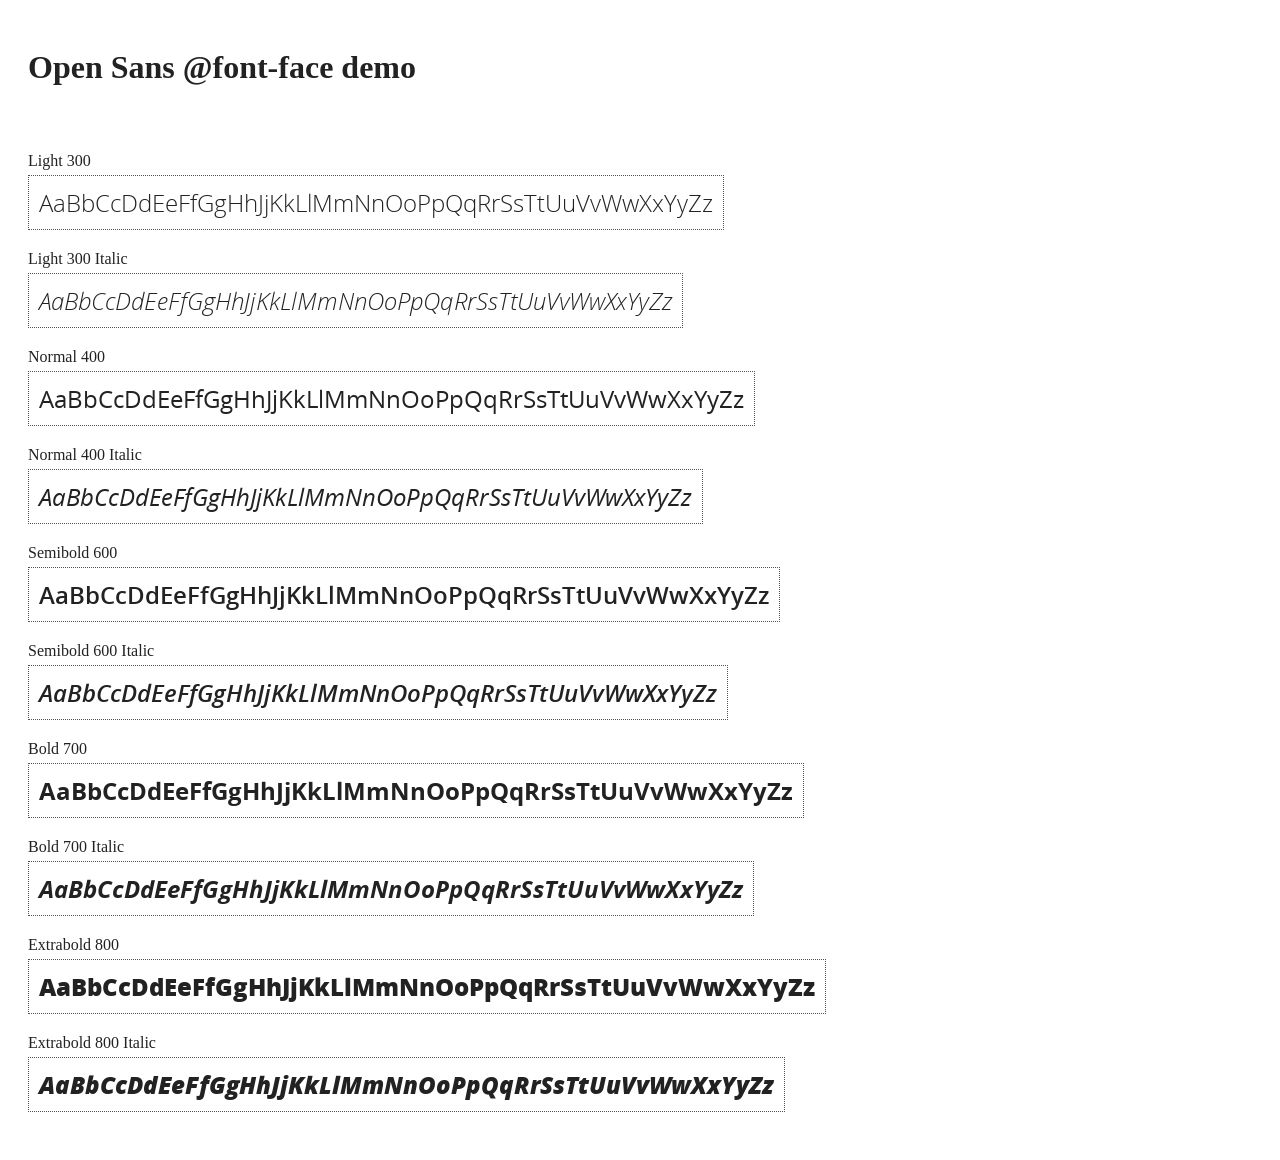
<file: app/resources/js/angular/docs/components/open-sans-fontface-1.0.4/index.html>
<!DOCTYPE html>
<html>
	<head>
		<title>Open Sans @font-face demo</title>
		<meta charset="UTF-8" />
		<link rel="stylesheet" href="open-sans.css" type="text/css" />
		<style>
		body {
			padding: 20px;
			color: #222;
			background: #fff;
		}

		span { display: block; }

		.font-demo {
			display: inline-block;
			margin: 5px 0 20px;
			padding: 10px;
			border: 1px dotted #555;
			font-family: 'Open Sans';
			font-size: 24px;
		}
		</style>
	</head>
	<body>
		<h1>Open Sans @font-face demo</h1>
		<div style="margin-bottom:20px">
			<iframe src="http://ghbtns.com/github-btn.html?user=FontFaceKit&amp;repo=open-sans&amp;type=watch&amp;count=true"
					style="width:110px;height:20px;border:0"></iframe>
			<iframe src="http://ghbtns.com/github-btn.html?user=FontFaceKit&amp;repo=open-sans&amp;type=fork&amp;count=true"
					style="width:95px;height:20px;border:0"></iframe>
		</div>

		<span>Light 300</span>
		<div class="font-demo" style="font-weight:300">
			AaBbCcDdEeFfGgHhJjKkLlMmNnOoPpQqRrSsTtUuVvWwXxYyZz
		</div>

		<span>Light 300 Italic</span>
		<div class="font-demo" style="font-weight:300;font-style:italic">
			AaBbCcDdEeFfGgHhJjKkLlMmNnOoPpQqRrSsTtUuVvWwXxYyZz
		</div>

		<span>Normal 400</span>
		<div class="font-demo">
			AaBbCcDdEeFfGgHhJjKkLlMmNnOoPpQqRrSsTtUuVvWwXxYyZz
		</div>

		<span>Normal 400 Italic</span>
		<div class="font-demo" style="font-style:italic">
			AaBbCcDdEeFfGgHhJjKkLlMmNnOoPpQqRrSsTtUuVvWwXxYyZz
		</div>

		<span>Semibold 600</span>
		<div class="font-demo" style="font-weight:600">
			AaBbCcDdEeFfGgHhJjKkLlMmNnOoPpQqRrSsTtUuVvWwXxYyZz
		</div>

		<span>Semibold 600 Italic</span>
		<div class="font-demo" style="font-weight:600;font-style:italic">
			AaBbCcDdEeFfGgHhJjKkLlMmNnOoPpQqRrSsTtUuVvWwXxYyZz
		</div>

		<span>Bold 700</span>
		<div class="font-demo" style="font-weight:700">
			AaBbCcDdEeFfGgHhJjKkLlMmNnOoPpQqRrSsTtUuVvWwXxYyZz
		</div>

		<span>Bold 700 Italic</span>
		<div class="font-demo" style="font-weight:700;font-style:italic">
			AaBbCcDdEeFfGgHhJjKkLlMmNnOoPpQqRrSsTtUuVvWwXxYyZz
		</div>

		<span>Extrabold 800</span>
		<div class="font-demo" style="font-weight:800">
			AaBbCcDdEeFfGgHhJjKkLlMmNnOoPpQqRrSsTtUuVvWwXxYyZz
		</div>

		<span>Extrabold 800 Italic</span>
		<div class="font-demo" style="font-weight:800;font-style:italic">
			AaBbCcDdEeFfGgHhJjKkLlMmNnOoPpQqRrSsTtUuVvWwXxYyZz
		</div>
	</body>
</html>
</file>
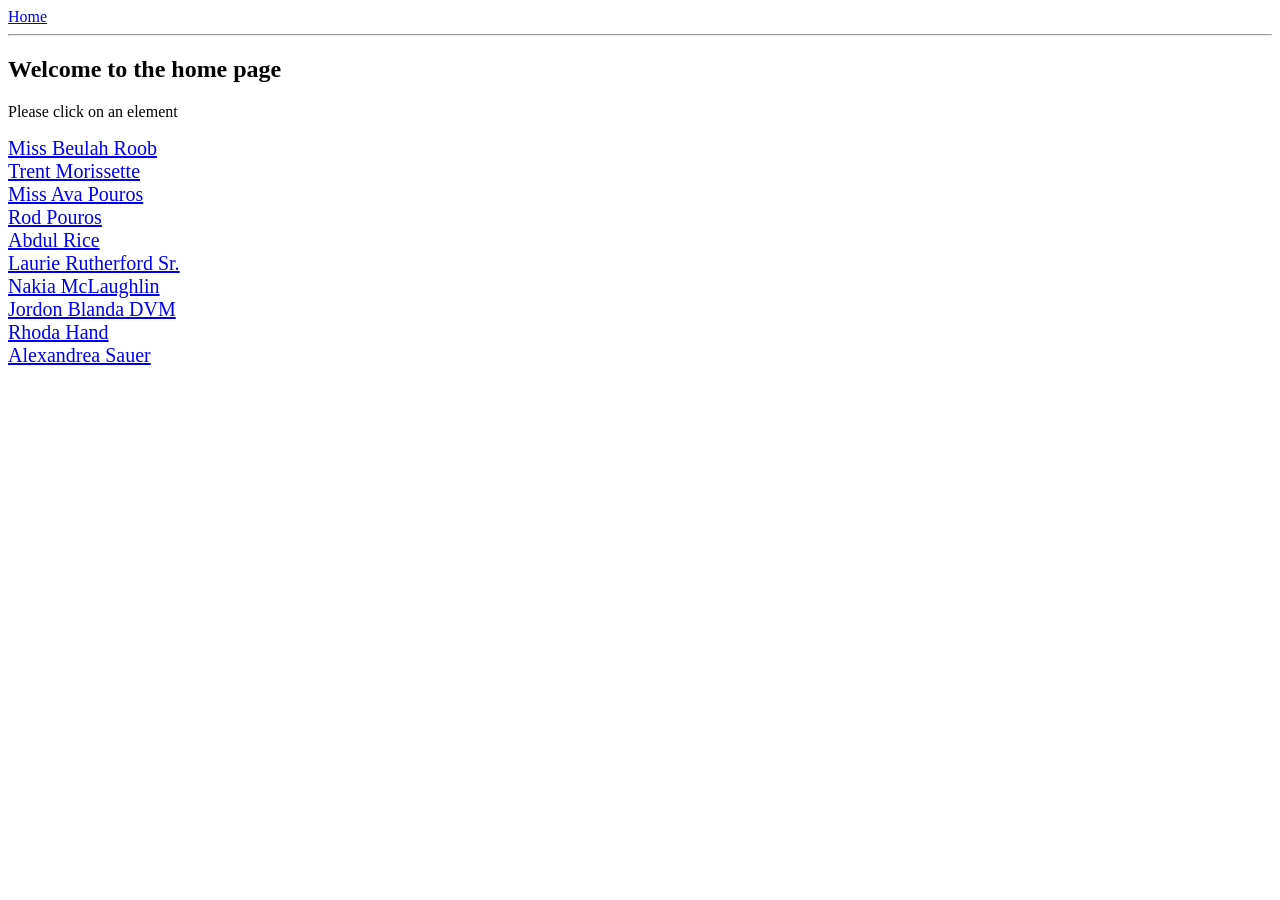
<file: app/resources/js/angular/docs/examples/example-anchoringExample/index.html>
<!doctype html>
<html lang="en">
<head>
  <meta charset="UTF-8">
  <title>Example - example-anchoringExample</title>
  <link href="animations.css" rel="stylesheet" type="text/css">
  

  <script src="../../../angular.min.js"></script>
  <script src="../../../angular-animate.js"></script>
  <script src="../../../angular-route.js"></script>
  <script src="script.js"></script>
  

  
</head>
<body ng-app="anchoringExample">
  <a href="#/">Home</a>
<hr />
<div class="view-container">
  <div ng-view class="view"></div>
</div>
</body>
</html>
</file>
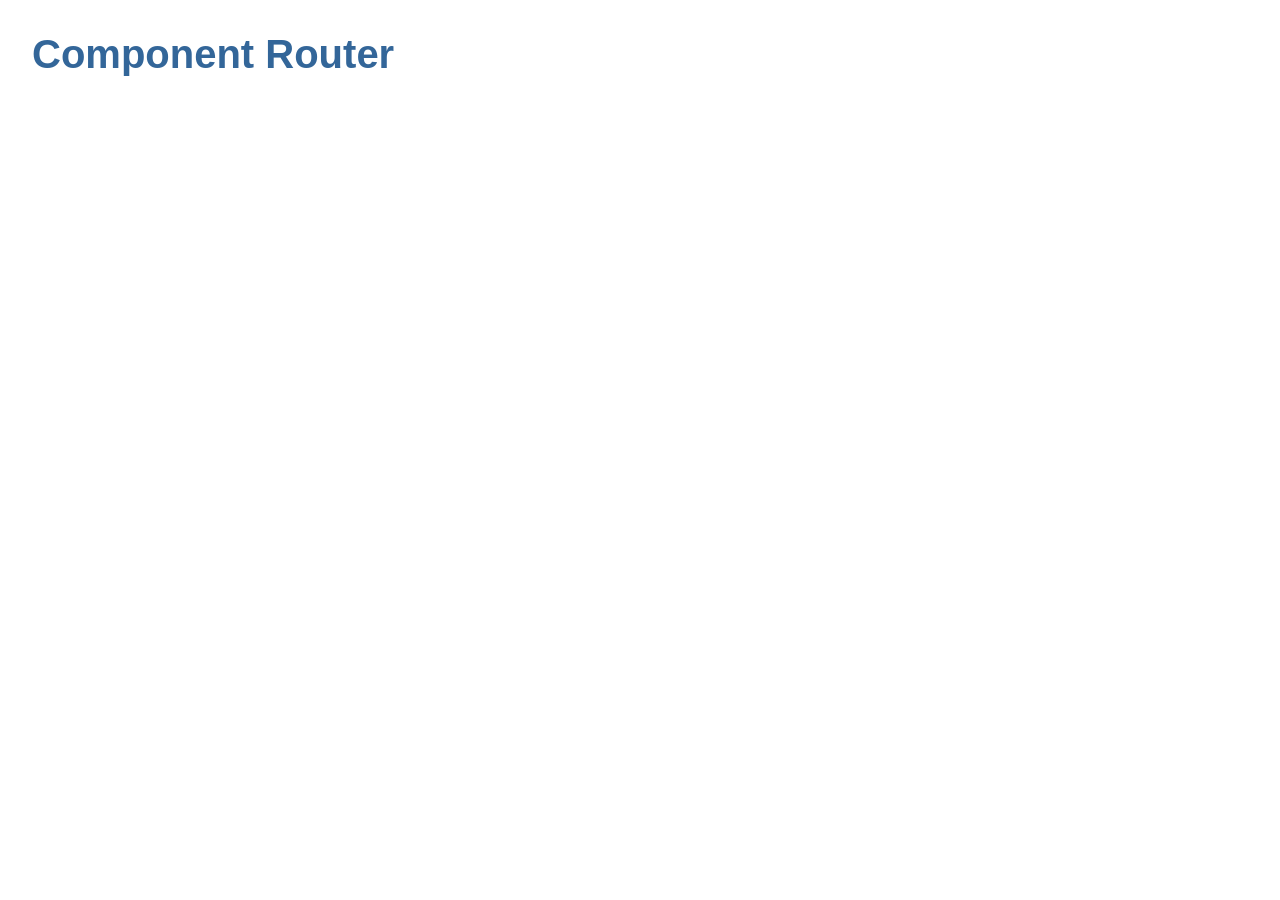
<file: app/resources/js/angular/docs/examples/example-componentRouter/index.html>
<!doctype html>
<html lang="en">
<head>
  <meta charset="UTF-8">
  <title>Example - example-componentRouter</title>
  <link href="styles.css" rel="stylesheet" type="text/css">
  

  <script src="../../../angular.min.js"></script>
  <script src="app.js"></script>
  <script src="heroes.js"></script>
  <script src="crisis.js"></script>
  <script src="dialog.js"></script>
  

  <script type="text/javascript">
    angular.element(document.getElementsByTagName('head')).append(angular.element('<base href="' + window.location.pathname + '" />'));
  </script>
</head>
<body ng-app="app">
  <h1 class="title">Component Router</h1>
<app></app>

<!-- Load up the router library - normally you might use npm and host it locally -->
<script src="https://npmcdn.com/@angular/router@0.2.0/angular1/angular_1_router.js"></script>
</body>
</html>
</file>
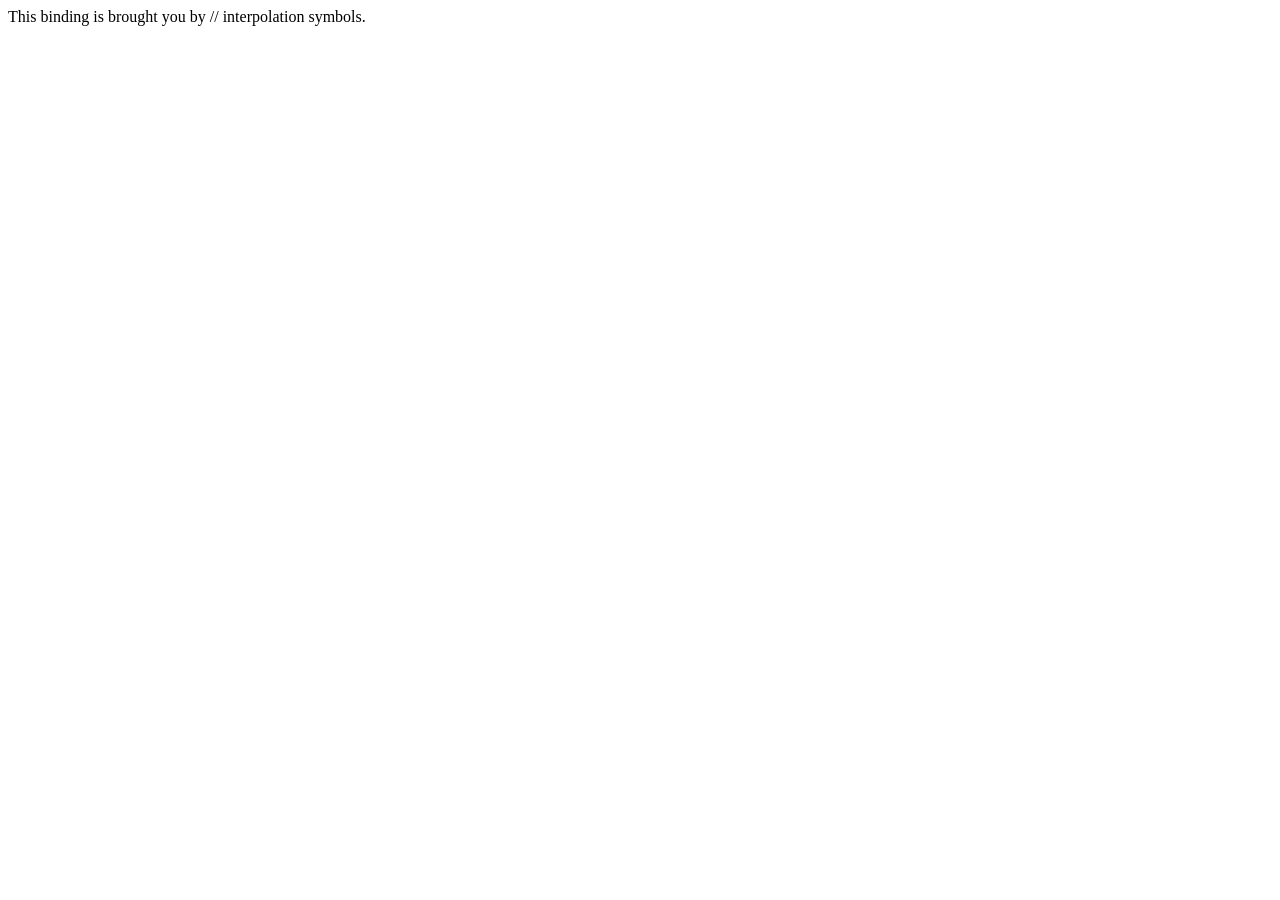
<file: app/resources/js/angular/docs/examples/example-custom-interpolation-markup/index.html>
<!doctype html>
<html lang="en">
<head>
  <meta charset="UTF-8">
  <title>Example - example-custom-interpolation-markup</title>
  

  <script src="../../../angular.min.js"></script>
  

  
</head>
<body ng-app="customInterpolationApp">
  <script>
  var customInterpolationApp = angular.module('customInterpolationApp', []);

  customInterpolationApp.config(function($interpolateProvider) {
    $interpolateProvider.startSymbol('//');
    $interpolateProvider.endSymbol('//');
  });


  customInterpolationApp.controller('DemoController', function() {
      this.label = "This binding is brought you by // interpolation symbols.";
  });
</script>
<div ng-controller="DemoController as demo">
    //demo.label//
</div>
</body>
</html>
</file>
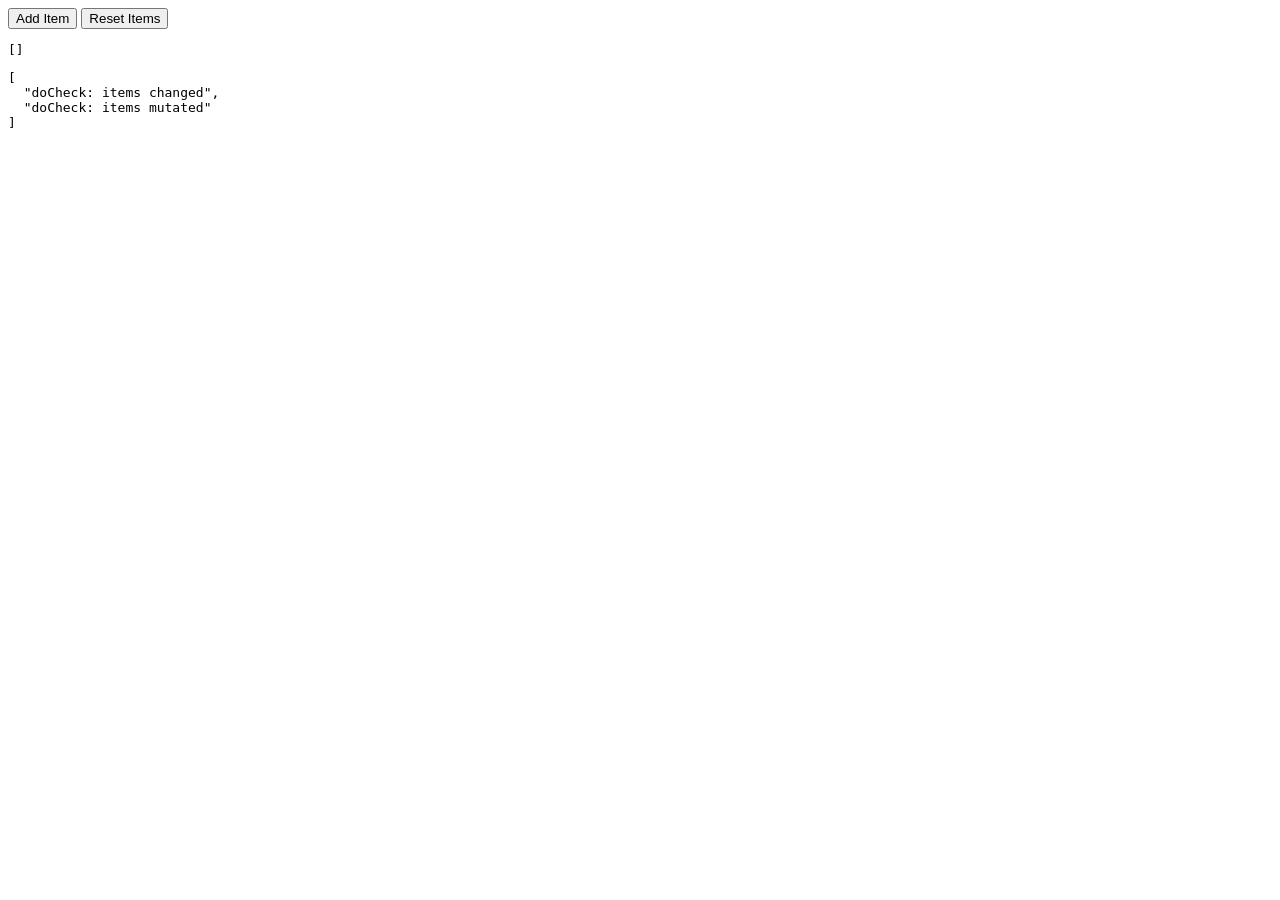
<file: app/resources/js/angular/docs/examples/example-doCheckArrayExample/index.html>
<!doctype html>
<html lang="en">
<head>
  <meta charset="UTF-8">
  <title>Example - example-doCheckArrayExample</title>
  

  <script src="../../../angular.min.js"></script>
  <script src="app.js"></script>
  

  
</head>
<body ng-app="do-check-module">
  <div ng-init="items = []">
  <button ng-click="items.push(items.length)">Add Item</button>
  <button ng-click="items = []">Reset Items</button>
  <pre>{{ items }}</pre>
  <test items="items"></test>
</div>
</body>
</html>
</file>
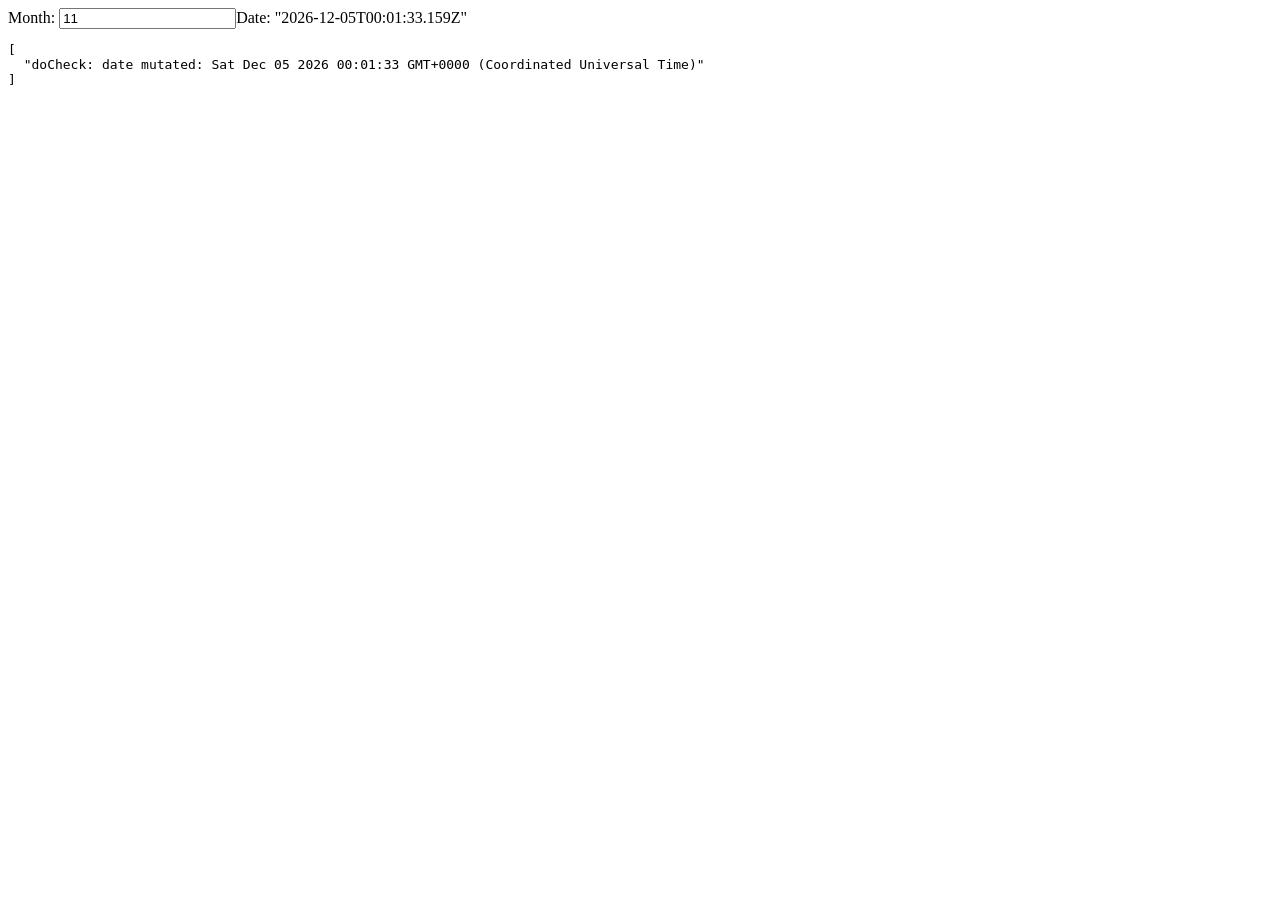
<file: app/resources/js/angular/docs/examples/example-doCheckDateExample/index.html>
<!doctype html>
<html lang="en">
<head>
  <meta charset="UTF-8">
  <title>Example - example-doCheckDateExample</title>
  

  <script src="../../../angular.min.js"></script>
  <script src="app.js"></script>
  

  
</head>
<body ng-app="do-check-module">
  <app></app>
</body>
</html>
</file>
<file: app/resources/js/angular/docs/components/open-sans-fontface-1.0.4/open-sans.css>
/* Open Sans @font-face kit */

/* BEGIN Light */
@font-face {
  font-family: 'Open Sans';
  src: url('fonts/Light/OpenSans-Light.eot');
  src: url('fonts/Light/OpenSans-Light.eot?#iefix') format('embedded-opentype'),
       url('fonts/Light/OpenSans-Light.woff') format('woff'),
       url('fonts/Light/OpenSans-Light.ttf') format('truetype'),
       url('fonts/Light/OpenSans-Light.svg#OpenSansLight') format('svg');
  font-weight: 300;
  font-style: normal;
}
/* END Light */

/* BEGIN Light Italic */
@font-face {
  font-family: 'Open Sans';
  src: url('fonts/LightItalic/OpenSans-LightItalic.eot');
  src: url('fonts/LightItalic/OpenSans-LightItalic.eot?#iefix') format('embedded-opentype'),
       url('fonts/LightItalic/OpenSans-LightItalic.woff') format('woff'),
       url('fonts/LightItalic/OpenSans-LightItalic.ttf') format('truetype'),
       url('fonts/LightItalic/OpenSans-LightItalic.svg#OpenSansLightItalic') format('svg');
  font-weight: 300;
  font-style: italic;
}
/* END Light Italic */

/* BEGIN Regular */
@font-face {
  font-family: 'Open Sans';
  src: url('fonts/Regular/OpenSans-Regular.eot');
  src: url('fonts/Regular/OpenSans-Regular.eot?#iefix') format('embedded-opentype'),
       url('fonts/Regular/OpenSans-Regular.woff') format('woff'),
       url('fonts/Regular/OpenSans-Regular.ttf') format('truetype'),
       url('fonts/Regular/OpenSans-Regular.svg#OpenSansRegular') format('svg');
  font-weight: normal;
  font-style: normal;
}
/* END Regular */

/* BEGIN Italic */
@font-face {
  font-family: 'Open Sans';
  src: url('fonts/Italic/OpenSans-Italic.eot');
  src: url('fonts/Italic/OpenSans-Italic.eot?#iefix') format('embedded-opentype'),
       url('fonts/Italic/OpenSans-Italic.woff') format('woff'),
       url('fonts/Italic/OpenSans-Italic.ttf') format('truetype'),
       url('fonts/Italic/OpenSans-Italic.svg#OpenSansItalic') format('svg');
  font-weight: normal;
  font-style: italic;
}
/* END Italic */

/* BEGIN Semibold */
@font-face {
  font-family: 'Open Sans';
  src: url('fonts/Semibold/OpenSans-Semibold.eot');
  src: url('fonts/Semibold/OpenSans-Semibold.eot?#iefix') format('embedded-opentype'),
       url('fonts/Semibold/OpenSans-Semibold.woff') format('woff'),
       url('fonts/Semibold/OpenSans-Semibold.ttf') format('truetype'),
       url('fonts/Semibold/OpenSans-Semibold.svg#OpenSansSemibold') format('svg');
  font-weight: 600;
  font-style: normal;
}
/* END Semibold */

/* BEGIN Semibold Italic */
@font-face {
  font-family: 'Open Sans';
  src: url('fonts/SemiboldItalic/OpenSans-SemiboldItalic.eot');
  src: url('fonts/SemiboldItalic/OpenSans-SemiboldItalic.eot?#iefix') format('embedded-opentype'),
       url('fonts/SemiboldItalic/OpenSans-SemiboldItalic.woff') format('woff'),
       url('fonts/SemiboldItalic/OpenSans-SemiboldItalic.ttf') format('truetype'),
       url('fonts/SemiboldItalic/OpenSans-SemiboldItalic.svg#OpenSansSemiboldItalic') format('svg');
  font-weight: 600;
  font-style: italic;
}
/* END Semibold Italic */

/* BEGIN Bold */
@font-face {
  font-family: 'Open Sans';
  src: url('fonts/Bold/OpenSans-Bold.eot');
  src: url('fonts/Bold/OpenSans-Bold.eot?#iefix') format('embedded-opentype'),
       url('fonts/Bold/OpenSans-Bold.woff') format('woff'),
       url('fonts/Bold/OpenSans-Bold.ttf') format('truetype'),
       url('fonts/Bold/OpenSans-Bold.svg#OpenSansBold') format('svg');
  font-weight: bold;
  font-style: normal;
}
/* END Bold */

/* BEGIN Bold Italic */
@font-face {
  font-family: 'Open Sans';
  src: url('fonts/BoldItalic/OpenSans-BoldItalic.eot');
  src: url('fonts/BoldItalic/OpenSans-BoldItalic.eot?#iefix') format('embedded-opentype'),
       url('fonts/BoldItalic/OpenSans-BoldItalic.woff') format('woff'),
       url('fonts/BoldItalic/OpenSans-BoldItalic.ttf') format('truetype'),
       url('fonts/BoldItalic/OpenSans-BoldItalic.svg#OpenSansBoldItalic') format('svg');
  font-weight: bold;
  font-style: italic;
}
/* END Bold Italic */

/* BEGIN Extrabold */
@font-face {
  font-family: 'Open Sans';
  src: url('fonts/ExtraBold/OpenSans-ExtraBold.eot');
  src: url('fonts/ExtraBold/OpenSans-ExtraBold.eot?#iefix') format('embedded-opentype'),
       url('fonts/ExtraBold/OpenSans-ExtraBold.woff') format('woff'),
       url('fonts/ExtraBold/OpenSans-ExtraBold.ttf') format('truetype'),
       url('fonts/ExtraBold/OpenSans-ExtraBold.svg#OpenSansExtrabold') format('svg');
  font-weight: 800;
  font-style: normal;
}
/* END Extrabold */

/* BEGIN Extrabold Italic */
@font-face {
  font-family: 'Open Sans';
  src: url('fonts/ExtraBoldItalic/OpenSans-ExtraBoldItalic.eot');
  src: url('fonts/ExtraBoldItalic/OpenSans-ExtraBoldItalic.eot?#iefix') format('embedded-opentype'),
       url('fonts/ExtraBoldItalic/OpenSans-ExtraBoldItalic.woff') format('woff'),
       url('fonts/ExtraBoldItalic/OpenSans-ExtraBoldItalic.ttf') format('truetype'),
       url('fonts/ExtraBoldItalic/OpenSans-ExtraBoldItalic.svg#OpenSansExtraboldItalic') format('svg');
  font-weight: 800;
  font-style: italic;
}
/* END Extrabold Italic */
</file>
<file: app/resources/js/angular/docs/examples/example-anchoringExample/animations.css>
.record {
  display:block;
  font-size:20px;
}
.profile {
  background:black;
  color:white;
  font-size:100px;
}
.view-container {
  position:relative;
}
.view-container > .view.ng-animate {
  position:absolute;
  top:0;
  left:0;
  width:100%;
  min-height:500px;
}
.view.ng-enter, .view.ng-leave,
.record.ng-anchor {
  transition:0.5s linear all;
}
.view.ng-enter {
  transform:translateX(100%);
}
.view.ng-enter.ng-enter-active, .view.ng-leave {
  transform:translateX(0%);
}
.view.ng-leave.ng-leave-active {
  transform:translateX(-100%);
}
.record.ng-anchor-out {
  background:red;
}
</file>
<file: app/resources/js/angular/docs/examples/example-componentRouter/styles.css>
h1 {color: #369; font-family: Arial, Helvetica, sans-serif; font-size: 250%;}
h2 { color: #369; font-family: Arial, Helvetica, sans-serif;  }
h3 { color: #444; font-weight: lighter; }
body { margin: 2em; }
body, input[text], button { color: #888; font-family: Cambria, Georgia; }
button {padding: 0.2em; font-size: 14px}

ul {list-style-type: none; margin-left: 1em; padding: 0; width: 20em;}

li { cursor: pointer; position: relative; left: 0; transition: all 0.2s ease; }
li:hover {color: #369; background-color: #EEE; left: .2em;}

/* route-link anchor tags */
a {padding: 5px; text-decoration: none; font-family: Arial, Helvetica, sans-serif; }
a:visited, a:link {color: #444;}
a:hover {color: white; background-color: #1171a3; }
a.router-link-active {color: white; background-color: #52b9e9; }

.selected { background-color: #EEE; color: #369; }

.badge {
  font-size: small;
  color: white;
  padding: 0.1em 0.7em;
  background-color: #369;
  line-height: 1em;
  position: relative;
  left: -1px;
  top: -1px;
}

crisis-detail input {
  width: 20em;
}
</file>
